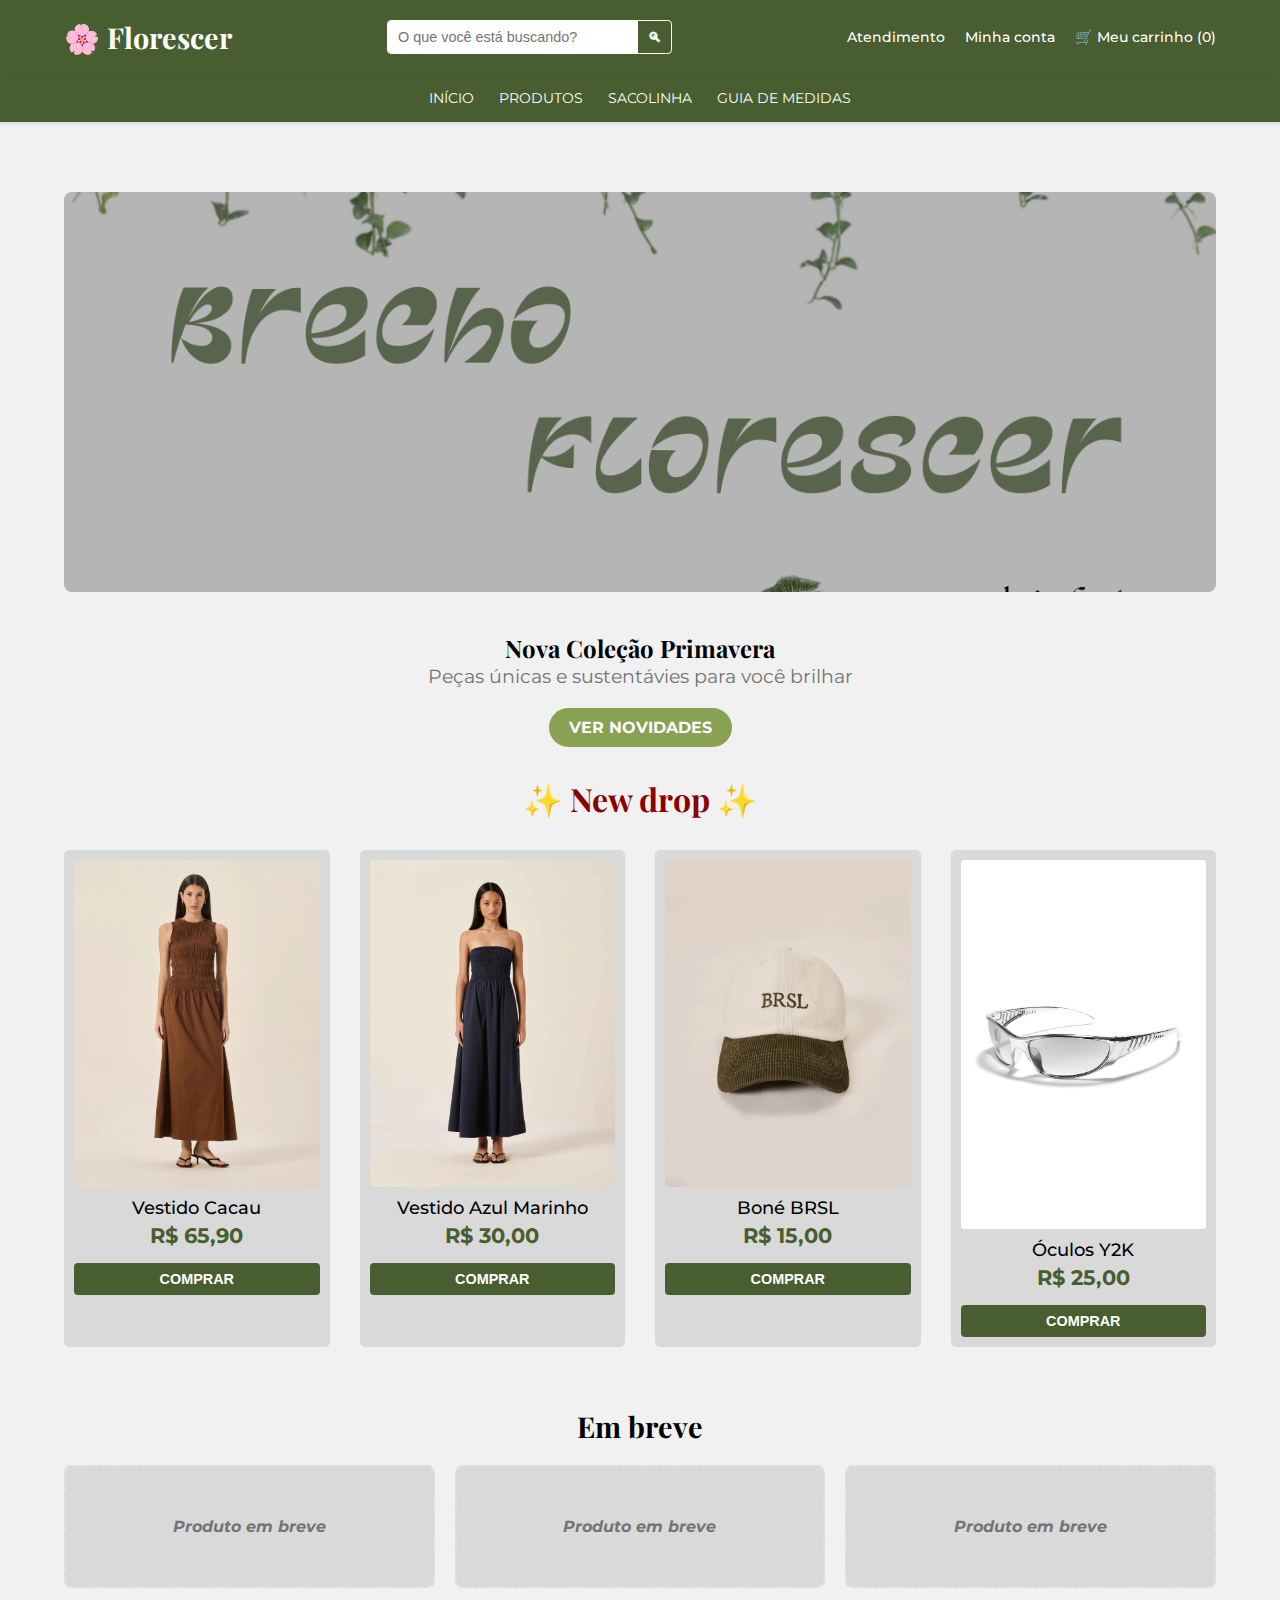
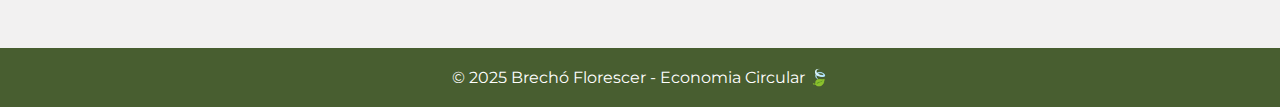
<file: frontend/modules/home/index.html>
<!DOCTYPE html>
<html lang="pt-BR">
<head>
    <meta charset="UTF-8">
    <meta name="viewport" content="width=device-width, initial-scale=1.0">
    <link rel="stylesheet" href="../../shared/base.css">
    <link rel="stylesheet" href="../../shared/layout.css">
    <link rel="stylesheet" href="./index.css">
    <title>Brechó Florescer | Início</title>
</head>
<body>
    <header class="main-header">
        <div class="logo">
            <h1> 🌸 Florescer</h1>
        </div>
        <div class="search-bar">
            <input type="search" placeholder="O que você está buscando?">
            <button class="search-button">🔍︎</button>
        </div>
        
        <nav class="user-actions">
            <a href="#">Atendimento</a>
            <a href="#">Minha conta</a>
            <a href="../cart/cart.html" class="cart-icon">🛒 Meu carrinho (<span>0</span>)</a>
        </nav>
    </header>

    <nav class="main-nav">
        <a href="#">Início</a>
        <a href="#">Produtos</a>
        <a href="#">Sacolinha</a> 
        <a href="#">Guia de medidas</a>
        </nav>
    
    <main class="page-content">
        <section class="hero-banner">
            <img src="../../assets/banner.png" alt="Coleção Florescer">
        </section>

        <section class="below-banner">
            <div class="banner-text">
                <h2>Nova Coleção Primavera</h2>
                <p>Peças únicas e sustentávies para você brilhar</p>
                <a href="#new-drop" class="btn">Ver Novidades</a>
            </div>
        </section>
        
        <section id="new-drop" class="new-drop-section">
            <h2>✨ New drop ✨</h2>
            <div id="product-grid" class="product-grid">
                </div>
        </section>
        
        <section class="future-products">
            <h2>Em breve</h2>
            <div class="product-grid placeholder-grid">
                <div class="product-placeholder">Produto em breve</div>
                <div class="product-placeholder">Produto em breve</div>
                <div class="product-placeholder">Produto em breve</div>
            </div>
        </section>
    </main>
    <footer class="main-footer">
        <p>© 2025 Brechó Florescer - Economia Circular 🍃</p>
    </footer>
    <script src="./home.js"></script>
</body>
</html>
</file>
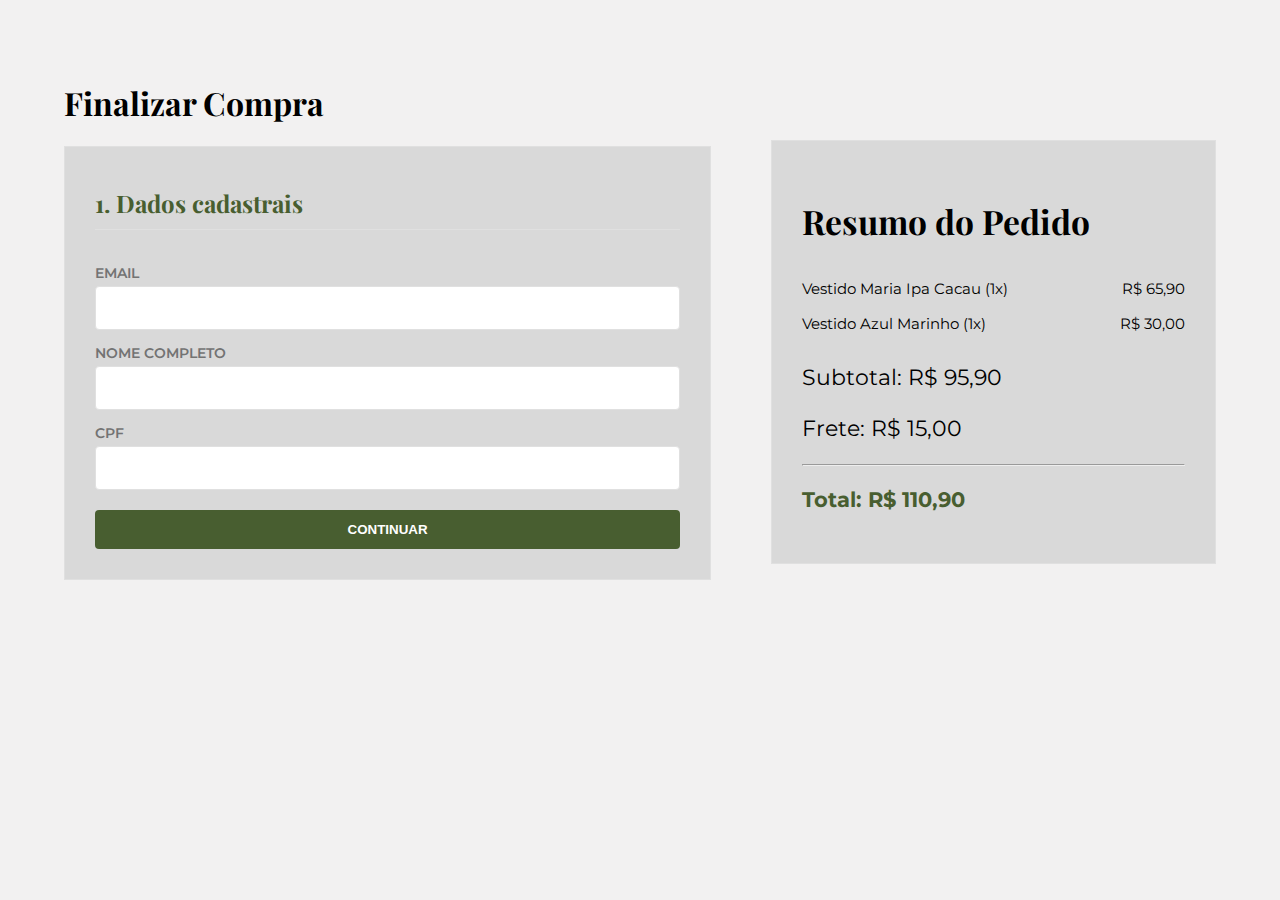
<file: frontend/pages/checkout.html>
<!DOCTYPE html>
<html lang="pt-BR">

<head>
    <meta charset="UTF-8">
    <meta name="viewport" content="width=device-width, initial-scale=1.0">
    <link rel="stylesheet" href="../style/base.css">
    <link rel="stylesheet" href="../style/checkout.css">
    <title>Checkout</title>
</head>

<body>
    <header></header>
    <main class="checkout-container">
        <section class="checkout-form">
            <h1>Finalizar Compra</h1>

            <!--first step to client register-->
            <div id="step-1" class="checkout-step active">
                <h2>1. Dados cadastrais</h2>
                <form id="register-form">
                    <label for="email">Email</label>
                    <input type="email" id="email" required>
                    <label for="nome">Nome Completo</label>
                    <input type="text" id="nome" required>
                    <label for="CPF">CPF</label>
                    <input type="text" id="cpf" required>
                    <button type="button" onclick="nextStep(2)">Continuar</button>
                </form>
            </div>

            <!--step for delivery-->
            <div id="step-2" class="checkout-step hidden">
                <h2>2. Forma de Entrega</h2>
                <input type="radio" name="entrega" value="Correios"> Correios
                <input type="radio" name="entrega" value="Uber Flash"> UberFlash
                <div class="checkout-actions">
                    <button type="button" onclick="prevStep(1)">Voltar</button>
                    <button type="button" onclick="nextStep(2)">Continuar</button>
                </div>
            </div>

            <!--step for address-->
            <div id="step-3" class="checkout-step hidden">
                <h2>3. Endereço de Entrega</h2>
                <form id="address-form">
                    <label for="text">Quadra/Rua</label>
                    <input type="text" name="rua" id="rua" required>
                    <label for="number">Numero</label>
                    <input type="number" name="numero" id="numero" required>
                    <label for="text">Complemento</label>
                    <input type="text" name="complemento" id="complemento" required>
                    <label for="text">Setor</label>
                    <input type="text" name="setor" id="setor" required>
                    <label for="text">Região Administrativa</label>
                    <input type="text" name="regAdmin" id="regAdmin" required>
                    <div class="checkout-actions">
                        <button type="button" onclick="prevStep(2)">Voltar</button>
                        <button type="button" onclick="nextStep(4)">Continuar</button>
                    </div>
                </form>
            </div>

            <!--step for payment-->
            <div id="step-4" class="checkout-step">
                <h2>Pagamento</h2>
                <input type="radio" name="payment" value="Cartão"> Cartao
                <input type="radio" name="payment" value="Boleto"> Boleto
                <input type="radio" name="payment" value="Pix"> Pix
                <div class="checkout-actions">
                    <button type="button" onclick="prevStep(3)">Voltar</button>
                    <button type="submit" id="finish-purchase">Finalizar Compra</button>
                </div>
            </div>
        </section>
        <!--aside for cart-summary -->
        <aside class="cart-summary">
            <h2>Resumo do Pedido</h2>
            <div id="product-list">
            </div>

            <div class="summary-details">
                <p class="subtotal">Subtotal: <span id="subtotal"> </span></p>
                <p>Frete: <span id="shipment"></span></p>
                <hr>
                <p class="total">Total: <span id="total"></span></p>
            </div>
        </aside>
    </main>
<script src="../scripts/checkout.js"></script>
</body>

</html>
</file>
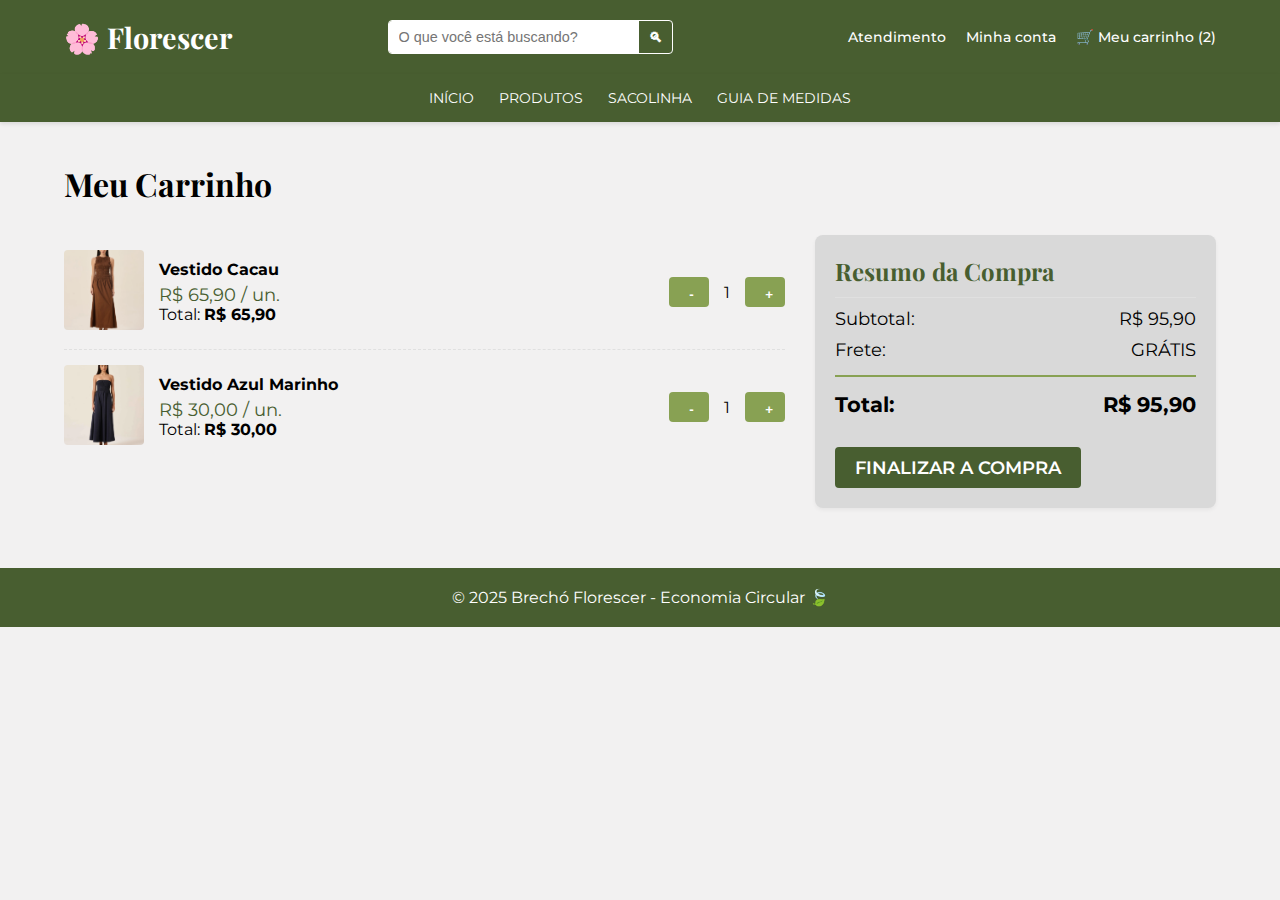
<file: frontend/modules/cart/cart.html>
<!DOCTYPE html>
<html lang="pt-BR">
<head>
    <meta charset="UTF-8">
    <meta name="viewport" content="width=device-width, initial-scale=1.0">
    <link rel="stylesheet" href="../../shared/base.css">
    <link rel="stylesheet" href="../../shared/layout.css">
    <link rel="stylesheet" href="./cart.css">
    <link rel="stylesheet" href="../home/index.css">
    <title>Meu Carrinho</title>
</head>
<body>
    <header class="main-header">
        <div class="logo">
            <h1>🌸 Florescer</h1>
        </div>
        <div class="search-bar">
            <input type="search" placeholder="O que você está buscando?">
            <button class="search-button">🔍︎</button>
        </div>
        
        <nav class="user-actions">
            <a href="#">Atendimento</a>
            <a href="#">Minha conta</a>
            <a href="../cart/cart.html" class="cart-icon">🛒 Meu carrinho (<span id="cart-count">0</span>)</a>
        </nav>
    </header>
    <nav class="main-nav">
        <a href="../home/index.html">Início</a>
        <a href="#">Produtos</a>
        <a href="#">Sacolinha</a> 
        <a href="#">Guia de medidas</a>
    </nav>
    <main class="page-content">
        <h1>Meu Carrinho</h1>
        
        <div class="cart-container">
            <div id="cart-items-container" class="cart-items">
                </div>

            <div class="cart-summary">
                <h2>Resumo da Compra</h2>
                <div class="summary-line">
                    <span>Subtotal:</span>
                    <span id="subtotal">R$ 0,00</span>
                </div>
                <div class="summary-line">
                    <span>Frete:</span>
                    <span id="frete">GRÁTIS</span>
                </div>
                <div class="summary-line total-line">
                    <h3>Total:</h3>
                    <h3 id="total">R$ 0,00</h3>
                </div>
                
                <a href="../checkout/checkout.html" class="btn checkout-btn">
                    Finalizar a Compra
                </a>
            </div>
        </div>
    </main>
    <footer class="main-footer">
        <p>© 2025 Brechó Florescer - Economia Circular 🍃</p>
    </footer>
    <script src="./cart.js"></script>
</body>
</html>
</file>
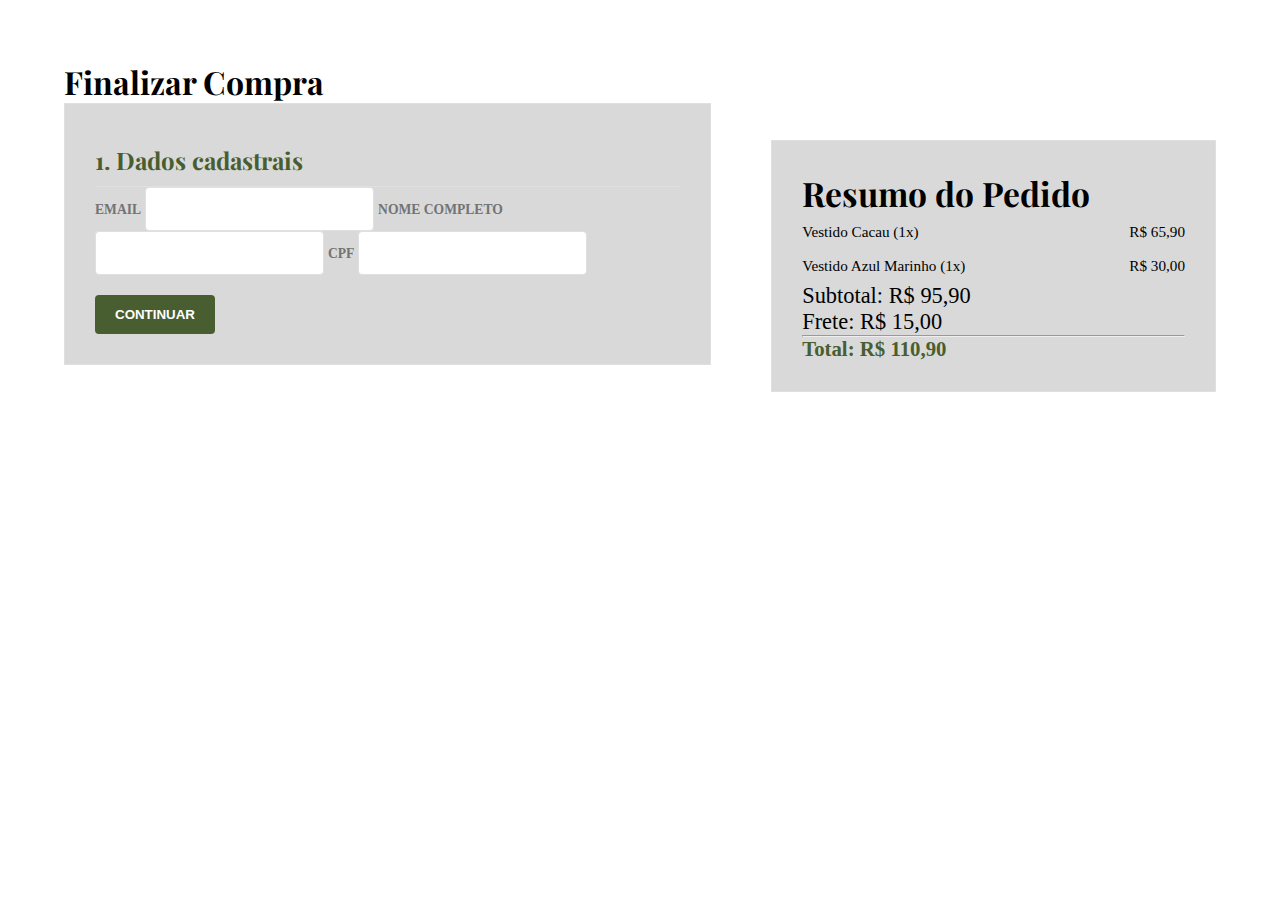
<file: frontend/modules/checkout/checkout.html>
<!DOCTYPE html>
<html lang="pt-BR">

<head>
    <meta charset="UTF-8">
    <meta name="viewport" content="width=device-width, initial-scale=1.0">
    <link rel="stylesheet" href="../../shared/base.css">
    <link rel="stylesheet" href="./checkout.css">
    <title>Checkout</title>
</head>

<body>
    <header></header>
    <main class="checkout-container">
        <section class="checkout-form">
            <h1>Finalizar Compra</h1>

            <!--first step to client register-->
            <div id="step-1" class="checkout-step active">
                <h2>1. Dados cadastrais</h2>
                <form id="register-form">
                    <label for="email">Email</label>
                    <input type="email" id="email" required>
                    <label for="nome">Nome Completo</label>
                    <input type="text" id="nome" required>
                    <label for="CPF">CPF</label>
                    <input type="text" id="cpf" required>
                    <button type="button" onclick="nextStep(2)">Continuar</button>
                </form>
            </div>

            <!--step for delivery-->
            <div id="step-2" class="checkout-step hidden">
                <h2>2. Forma de Entrega</h2>
                <input type="radio" name="entrega" value="Correios"> Correios
                <input type="radio" name="entrega" value="Uber Flash"> UberFlash
                <div class="checkout-actions">
                    <button type="button" onclick="prevStep(1)">Voltar</button>
                    <button type="button" onclick="nextStep(2)">Continuar</button>
                </div>
            </div>

            <!--step for address-->
            <div id="step-3" class="checkout-step hidden">
                <h2>3. Endereço de Entrega</h2>
                <form id="address-form">
                    <label for="text">Quadra/Rua</label>
                    <input type="text" name="rua" id="rua" required>
                    <label for="number">Numero</label>
                    <input type="number" name="numero" id="numero" required>
                    <label for="text">Complemento</label>
                    <input type="text" name="complemento" id="complemento" required>
                    <label for="text">Setor</label>
                    <input type="text" name="setor" id="setor" required>
                    <label for="text">Região Administrativa</label>
                    <input type="text" name="regAdmin" id="regAdmin" required>
                    <div class="checkout-actions">
                        <button type="button" onclick="prevStep(2)">Voltar</button>
                        <button type="button" onclick="nextStep(4)">Continuar</button>
                    </div>
                </form>
            </div>

            <!--step for payment-->
            <div id="step-4" class="checkout-step">
                <h2>Pagamento</h2>
                <input type="radio" name="payment" value="Cartão"> Cartao
                <input type="radio" name="payment" value="Boleto"> Boleto
                <input type="radio" name="payment" value="Pix"> Pix
                <div class="checkout-actions">
                    <button type="button" onclick="prevStep(3)">Voltar</button>
                    <button type="submit" id="finish-purchase">Finalizar Compra</button>
                </div>
            </div>
        </section>
        <!--aside for cart-summary -->
        <aside class="cart-summary">
            <h2>Resumo do Pedido</h2>
            <div id="product-list">
            </div>

            <div class="summary-details">
                <p class="subtotal">Subtotal: <span id="subtotal"> </span></p>
                <p>Frete: <span id="shipment"></span></p>
                <hr>
                <p class="total">Total: <span id="total"></span></p>
            </div>
        </aside>
    </main>
<script src="./checkout.js"></script>
</body>

</html>
</file>
<file: frontend/shared/base.css>
@import url('https://fonts.googleapis.com/css2?family=Montserrat:ital,wght@0,100..900;1,100..900&family=Oswald:wght@200..700&family=Playfair+Display&display=swap');

:root {
    --bg: #f2f1f1;
    --bg-secondary: #d9d9d9;
    --primary: #485e30;
    --primary-medium: #758664;
    --primary-light: #88a153;
    --text-primary: #000;
    --text-secondary: #737373;
    --border-color: #e0e0e0;
    --font-heading: 'Playfair Display', serif;
    --font-body: 'Montserrat', sans-serif;
}

* {
    margin: 0;
    padding: 0;
    box-sizing: border-box;
}

h1, h2 {
    font-family: var(--font-heading);
}

button, .btn {
    display: inline-block;
    padding: 10px 20px;
    border: none;
    border-radius: 4px;
    font-weight: 600;
    text-transform: uppercase;
    cursor: pointer;
    transition: background 0.3s ease;
}

a, button {
    text-decoration: none;
    cursor: pointer;
}

.btn-primary{
    background: var(--primary);
    color:#fff;
}

.btn-secondary {
    background: var(--text-secondary);
    color: #fff;
}

.btn-primary:hover {
    background: var(--primary-medium);
}
</file>
<file: frontend/shared/layout.css>
@import url('./base.css');

/*header*/
.main-header {
    background-color: var(--primary); 
    color: white;
    padding: 10px 5%;
    display: flex;
    justify-content: space-between;
    align-items: flex-start;
    font-size: 0.9rem;
    flex-wrap:wrap;
    gap: 10px;
}

@media (min-width: 768px) {
    .main-header {
        flex-direction: row;
        align-items: center;
    }
}
.logo h1{
    margin: 0;
    font-family: var(--font-heading);
}
.search-bar {
    display: flex;
    align-items: center;
    border: 1px solid white;
    border-radius: 4px;
    overflow: hidden;
    margin: 10px;
}

.search-bar input {
    padding: 8px 10px;
    border: none;
    outline: none;
    font-size: 0.9rem;
    width: 250px;
}

.search-button {
    background: none;
    border: none;
    color: white;
    padding: 8px 10px;
    cursor: pointer;
    margin-top: 0; 
}

.user-actions{
    display: flex;
    flex-wrap: wrap;
}

.user-actions a {
    color: white;
    margin-left: 20px;
    text-decoration: none;
    font-weight: 500;
}

/*Body*/
body{
    display: flex;
    flex-direction: column;
    margin: 0;
    font-family: var(--font-body);
    background: var(--bg);
    color: var(--text-primary);
}

/*Main*/
main {
    flex: 1;
}

/*Footer*/
.main-footer{
    background: var(--primary);
    color: white;
    text-align: center;
    padding: 20px;
    margin-top: 20px;
}
</file>
<file: frontend/modules/home/index.css>
@import url('../../shared/base.css');
@import url('../../shared/layout.css');

/* main navigation */
.main-nav {
    background-color: var(--primary); 
    padding: 10px 5%;
    display: flex;
    gap: 25px;
    justify-content: center;
    box-shadow: 0 2px 4px rgba(0,0,0,0.1);
    flex-wrap: wrap;
}

.main-nav a {
    color: white;
    text-transform: uppercase;
    font-size: 0.9rem;
    padding: 5px 0;
    transition: color 0.3s;
}

.main-nav a:hover {
    color: #FFD700; 
}

/*---Hero Banner---*/
.hero-banner{
    position: relative;
    width: 100%;
    height: 400px;
    overflow: hidden;
    border-radius: 8px;
    margin:30px 0 10px ;
}

.hero-banner img{
    width: 100%;
    height: 100%;
    object-fit: cover;
    filter: brightness(75%);
}

/*---Below Banner---*/
.below-banner{
    text-align: center;
    padding: 30px 20px;
    color: var(--text-primary);
}
;.below-banner .banner-text h2{
   font-size: 2rem;
   margin-bottom: 10px;
   font-family: var(--font-heading);
   color: var(--primary);
}

.banner-text p {
    font-size: 1.2rem;
    margin-bottom: 20px;
    color: var(--text-secondary);
}

.banner-text .btn {
    background-color: var(--primary-light);
    color: white;
    padding: 10px 20px;
    border-radius: 25px;
    font-weight: bold;
    transition: background 0.3s;
}

.banner-text .btn:hover {
    background-color: var(--primary);
}

/* --- Products section --- */
.page-content {
    width: 90%;
    max-width: 1200px;
    margin: 40px auto;
}

.new-drop-section h2 {
    text-align: center;
    font-size: 2rem;
    margin-bottom: 30px;
    color: #8B0000;
    font-family: var(--font-heading);
}

.product-grid {
    display: grid;
    grid-template-columns: repeat(auto-fit, minmax(250px, 1fr)); 
    gap: 30px;
}

.product-card {
    text-align: center;
    background: var(--bg-secondary);
    padding: 10px;
    border-radius: 5px;
    transition: transform 0.3s ease;
    cursor: pointer;
}

.product-card:hover {
    transform: translateY(-5px);
    box-shadow: 0 4px 8px rgba(0,0,0,0.1);
}

.product-card img {
    width: 100%;
    height: auto;
    display: block;
    margin-bottom: 10px;
    border-radius: 3px;
}

.product-name {
    font-size: 1.1rem;
    font-weight: 500;
    margin: 5px 0;
    color: var(--text-primary);
}

.product-price {
    font-size: 1.3rem;
    color: var(--primary);
    font-weight: 700;
    margin-bottom: 10px;
}

.product-card button.add-to-cart {
    background-color: var(--primary);
    color: white;
    padding: 8px 15px;
    font-size: 0.9rem;
    width: 100%;
    margin-top: 5px; 
}

/*Future products section*/
.future-products{
    margin-top: 60px;
}

.future-products h2 {
    text-align: center;
    font-size: 1.8rem;
    margin-bottom: 20px;
    font-family: var(--font-heading);
}

.placeholder-grid{
    display: grid;
    grid-template-columns: repeat(auto-fix, minmax(200px, 1fr));
    gap: 20px;
}

.product-placeholder{
     background: var(--bg-secondary);
    padding: 50px 20px;
    border-radius: 8px;
    text-align: center;
    font-weight: bold;
    color: var(--text-secondary);
    border: 2px dashed var(--border-color);
    font-style: italic;
}
</file>
<file: frontend/style/base.css>
@import url('https://fonts.googleapis.com/css2?family=Montserrat:ital,wght@0,100..900;1,100..900&family=Oswald:wght@200..700&family=Playfair+Display&display=swap');

:root{
    --bg: #f2f1f1;
    --bg-secondary: #d9d9d9;
    --primary: #485e30;
    --primary-medium: #758664; 
    --primary-light: #88a153;
    --text-primary: #000; 
    --text-secondary: #737373;
    --border-color: #e0e0e0;
    --font-heading: 'Playfair Display', serif;
    --font-body: 'Montserrat', sans-serif;
}

body{
    margin: 0;
    font-family: var(--font-body);
    background: var(--bg);
    color: var(--text-primary);
}

h1, h2{
    font-family: var(--font-heading);
}

a, button {
    text-decoration: none;
    cursor: pointer;
}
</file>
<file: frontend/modules/cart/cart.css>
@import url('../../shared/base.css');
@import url('../../shared/layout.css');

.page-content{
    display: flex;
    flex-direction: column;
    gap: 30px;
}

.cart-container {
    display: flex;
    flex-wrap: wrap;
    gap: 30px;
    align-items: flex-start;
}

/*items columns*/
.cart-items {
    flex: 2; 
    min-width: 300px; 
}

/*summary columns*/
.cart-summary {
    flex: 1; 
    min-width: 250px;
    background-color: var(--bg-secondary); 
    padding: 20px;
    border-radius: 8px;
    box-shadow: 0 2px 4px rgba(0, 0, 0, 0.05);
}

.cart-summary h2 {
    color: var(--primary);
    margin-top: 0;
    padding-bottom: 10px;
    border-bottom: 1px solid var(--border-color);
}

.summary-line {
    display: flex;
    justify-content: space-between;
    margin: 10px 0;
    font-size: 1.1rem;
}

.total-line {
    margin-top: 15px;
    padding-top: 15px;
    border-top: 2px solid var(--primary-light);
}

.checkout-btn {
    display: block;
    text-align: center;
    margin-top: 20px;
    padding: 12px;
    font-size: 1.1rem;
    font-weight: bold;
    text-decoration: none;
    background-color: var(--primary); 
    color: white;
    border-radius: 4px;
    transition: background-color 0.3s;
}

.checkout-btn:hover {
    background-color: var(--primary-light);
}

/*style for each items on cart*/
.cart-item {
    display: flex;
    gap: 15px;
    padding: 15px 0;
    border-bottom: 1px dashed var(--border-color);
    align-items: center;
}

.cart-item:last-child {
    border-bottom: none;
}

.item-image img {
    width: 80px;
    height: 80px;
    object-fit: cover;
    border-radius: 4px;
}

.item-details {
    flex-grow: 1;
}

.item-name {
    font-weight: bold;
    color: var(--text-primary);
    margin-bottom: 5px;
}

.item-price {
    color: var(--primary);
    font-size: 1.1rem;
}

/*quantity control*/
.item-quantity {
    display: flex;
    align-items: center;
    gap: 5px;
}

.quantity-control {
    background: var(--primary-light);
    color: white;
    border: none;
    width: 30px;
    height: 30px;
    border-radius: 4px;
    cursor: pointer;
    font-weight: bold;
}

.quantity-control:hover {
    opacity: 0.8;
}

.quantity-display {
    padding: 0 10px;
    min-width: 20px;
    text-align: center;
}
</file>
<file: frontend/style/checkout.css>
/*basic import and reset*/
@import 'base.css';

/*main checkout layout*/
.checkout-container{
    display: grid;
    grid-template-columns: 3fr 2fr;
    gap: 40px;
    width: 90%;
    max-width: 1200px;
    margin: 40px auto;
    padding: 20px 0 ;
}

/*checkout forms*/
.checkout-form {
    padding-right: 20px;
}
/*checkout titles*/
.checkout-form h2 {
    font-size: 1.5rem;
    color: var(--primary);
    margin-top: 10px;
    padding-bottom: 10px; 
    border-bottom: 1px solid var(--border-color);
}

.checkout-step {
    background: var(--bg-secondary);
    padding: 30px;
    border: 1px solid var(--border-color);
    margin-bottom: 20px;
}

.checkout-step.hidden {
    display: none;
}

/*"voltar" and "finalizar" button actions*/
.checkout-actions{
    display: flex;
    justify-content: flex-end;
    gap:10px;
    margin-top:20px;
}
.checkout-actions button{
    margin-top:0;
}

/*intern forms*/
#register-form, #address-form {
    display: flex;
    flex-direction: column;
}
/*inputs labels*/
label {
    font-size: 0.85rem;
    font-weight: 600;
    margin-top: 15px;
    margin-bottom: 5px;
    color: var(--text-secondary);
    text-transform: uppercase;
}

input[type="email"],
input[type="text"], 
input[type="number"] {
    padding: 12px 10px;
    border: 1px solid var(--border-color);
    border-radius: 4px; 
    font-size: 1rem;
    box-sizing: border-box; 
}

input:focus {
    border-color: var(--primary-medium);
    outline: none;
    box-shadow: 0 0 0 1px var(--primary-medium);
}

/*buttons*/
button {
    padding: 12px 20px;
    margin-top: 20px;
    border: none; 
    border-radius: 4px; 
    font-weight: 700;
    text-transform: uppercase;
    transition: background-color 0.3s;
}

#finish-purchase, .checkout-step button:not([onclick^="prevStep"]){
    background-color: var(--primary);
    color: white;
}
.checkout-step button[onclick^="prevStep"]{
    background-color: var(--text-secondary);
    color: white; 
}
/*hover in any button*/
button:hover{
    opacity: 0.9;
}

/*cart summary aside*/
.cart-summary{
    background: var(--bg-secondary);
    padding: 30px; 
    border: 1px solid var(--border-color); 
    height: fit-content; 
}

.cart-summary{
    font-size: 1.4rem; 
    margin-top: 80px;
    margin-bottom: 20px; 
    text-align:left; 
}

/*products lists inside summary*/
#product-list > div {
    display: flex;
    justify-content: space-between;
    padding: 8px 0;
    font-size: 0.95rem;
}

.summaary-details hr{
    border:none;
    border-top: 1px solid var(--border-color);
    margin:15px 0;
}

.summaary-details p{
    display: flex;
    justify-content: space-between;
    margin: 10px 0;
}

.summary-details .total{
    font-size: 1.3rem;
    font-weight: bold; 
    color: var(--primary);
}
</file>
<file: frontend/modules/checkout/checkout.css>
/*basic import and reset*/
@import url('../../shared/base.css');

/*main checkout layout*/
.checkout-container{
    display: grid;
    grid-template-columns: 3fr 2fr;
    gap: 40px;
    width: 90%;
    max-width: 1200px;
    margin: 40px auto;
    padding: 20px 0 ;
}

/*checkout forms*/
.checkout-form {
    padding-right: 20px;
}
/*checkout titles*/
.checkout-form h2 {
    font-size: 1.5rem;
    color: var(--primary);
    margin-top: 10px;
    padding-bottom: 10px; 
    border-bottom: 1px solid var(--border-color);
}

.checkout-step {
    background: var(--bg-secondary);
    padding: 30px;
    border: 1px solid var(--border-color);
    margin-bottom: 20px;
}

.checkout-step.hidden {
    display: none !important;
}

/*"voltar" and "finalizar" button actions*/
.checkout-actions{
    display: flex;
    justify-content: flex-end;
    gap:10px;
    margin-top:20px;
}
.checkout-actions button{
    margin-top:0;
}

/*intern forms*/
#step-1, #step-3 {
    display: flex; 
    flex-direction: column;
}
/*inputs labels*/
label {
    font-size: 0.85rem;
    font-weight: 600;
    margin-top: 15px;
    margin-bottom: 5px;
    color: var(--text-secondary);
    text-transform: uppercase;
}

input[type="email"],
input[type="text"], 
input[type="number"] {
    padding: 12px 10px;
    border: 1px solid var(--border-color);
    border-radius: 4px; 
    font-size: 1rem;
    box-sizing: border-box; 
}

input:focus {
    border-color: var(--primary-medium);
    outline: none;
    box-shadow: 0 0 0 1px var(--primary-medium);
}

/*buttons*/
button {
    padding: 12px 20px;
    margin-top: 20px;
    border: none; 
    border-radius: 4px; 
    font-weight: 700;
    text-transform: uppercase;
    transition: background-color 0.3s;
}

#finish-purchase, .checkout-step button:not([onclick^="prevStep"]){
    background-color: var(--primary);
    color: white;
}
.checkout-step button[onclick^="prevStep"]{
    background-color: var(--text-secondary);
    color: white; 
}
/*hover in any button*/
button:hover{
    opacity: 0.9;
}

/*cart summary aside*/
.cart-summary{
    background: var(--bg-secondary);
    padding: 30px; 
    border: 1px solid var(--border-color); 
    height: fit-content; 
}

.cart-summary{
    font-size: 1.4rem; 
    margin-top: 80px;
    margin-bottom: 20px; 
    text-align:left; 
}

/*products lists inside summary*/
#product-list > div {
    display: flex;
    justify-content: space-between;
    padding: 8px 0;
    font-size: 0.95rem;
}

.summaary-details hr{
    border:none;
    border-top: 1px solid var(--border-color);
    margin:15px 0;
}

.summaary-details p{
    display: flex;
    justify-content: space-between;
    margin: 10px 0;
}

.summary-details .total{
    font-size: 1.3rem;
    font-weight: bold; 
    color: var(--primary);
}

#main-checkout-form {
    display: contents;
}
</file>
